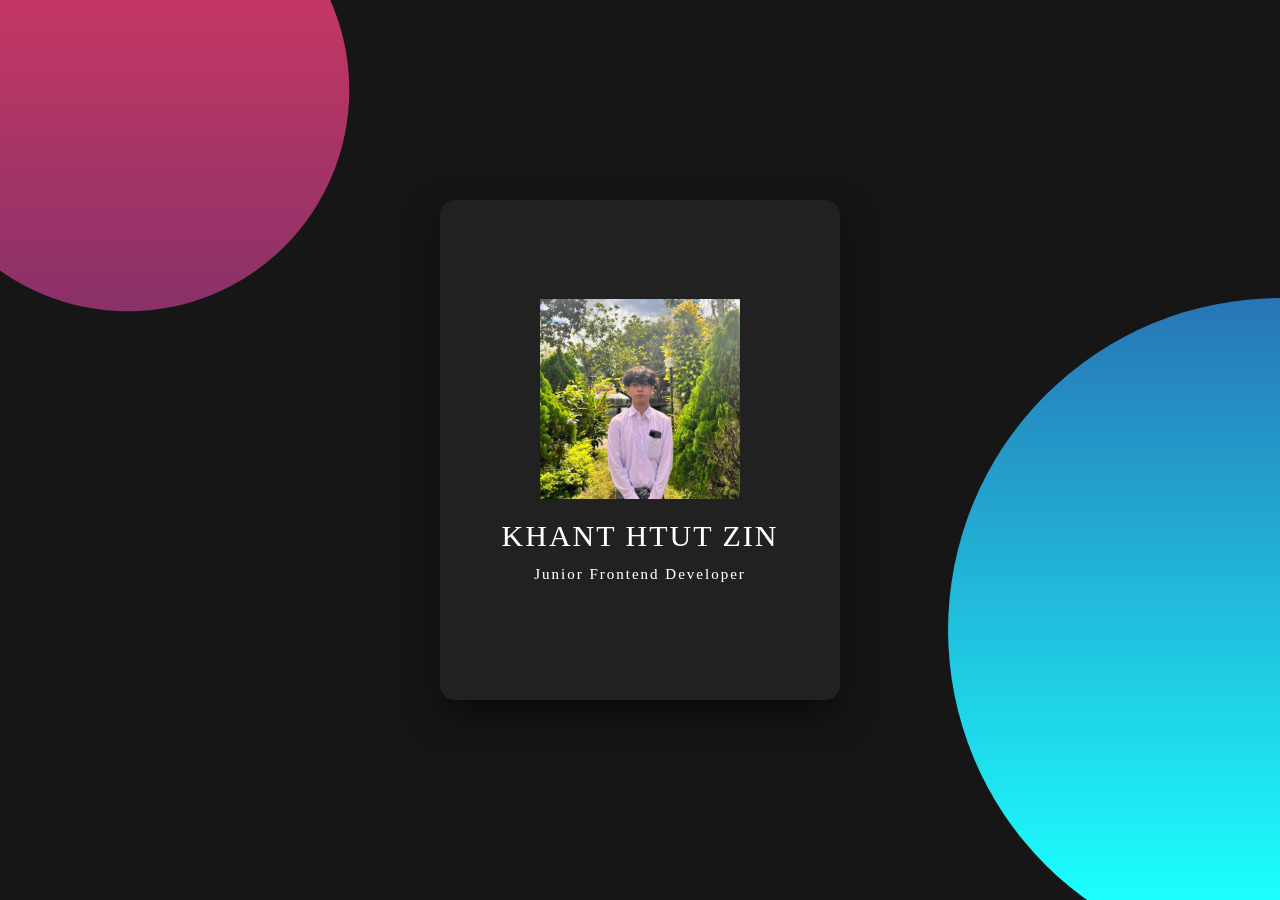
<file: index.html>
<!DOCTYPE html>
<html lang="en">
<head>
    <meta charset="UTF-8">
    <meta name="viewport" content="width=device-width, initial-scale=1.0">
    <title>Khant Htut Zin</title>
    <link rel="stylesheet" href="style.css">
    <link rel="stylesheet" href="https://cdnjs.cloudflare.com/ajax/libs/font-awesome/5.15.4/css/all.min.css" integrity="sha512-1ycn6IcaQQ40/MKBW2W4Rhis/DbILU74C1vSrLJxCq57o941Ym01SwNsOMqvEBFlcgUa6xLiPY/NS5R+E6ztJQ==" crossorigin="anonymous" referrerpolicy="no-referrer" />
</head>
<body>
        <section>
            <div class="container">
                <div class="card">
                    <div class="content">
                        <div class="imgBx">
                            <img src="./images/mypf3.jpg">
                        </div>
                        <div class="contentBx">
                            <h2>Khant Htut Zin<br><span>Junior Frontend Developer</span></h2>
                        </div>
                    </div>
                    <ul class="sci">
                        <li>
                            <a href="https://www.facebook.com/herfavmatthew" target="_blank">
                                <i class="fab fa-facebook fa-2x">
                                    <div class="text1">
                                        <span>Fb</span>
                                    </div>
                                </i>
                            </a>
                        </li>
                        <li>
                            <a href="https://github.com/Khanthtutzin" target="_blank">
                                <i class="fab fa-github fa-2x">
                                    <div class="text3">
                                        <span>Github</span>
                                    </div>
                                </i>
                            </a>
                        </li>
                        <li>
                            <a href="mailto:khanthtutzin@gmail.com" target="_blank">
                                <i class="fas fa-envelope fa-2x">
                                    <div class="text">
                                        <span>Email</span>
                                    </div>
                                </i>
                            </a>
                        </li>
                        <li>    
                            <a href="aboutme.html">
                                <i class="fas fa-user fa-2x">
                                    <div class="text">
                                        <small>About</small>
                                    </div>
                                </i>
                            </a>
                        </li>
                    </ul>
                </div>
        </section>
</body>
</html>
</file>
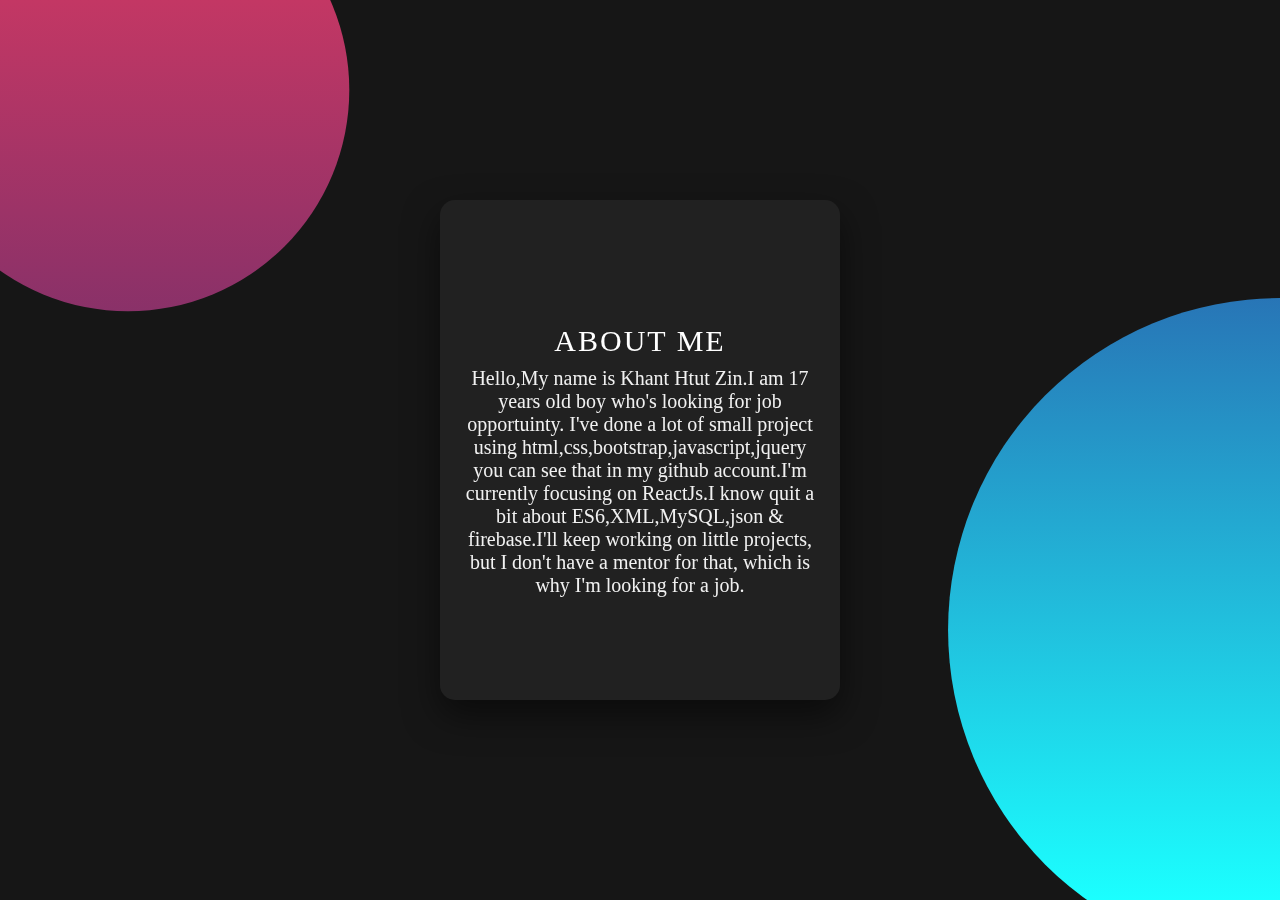
<file: aboutme.html>
<!DOCTYPE html>
<html lang="en">

<head>
    <meta charset="UTF-8">
    <meta name="viewport" content="width=device-width, initial-scale=1.0">
    <title>About me</title>
    <link rel="stylesheet" href="style.css">
    <link rel="stylesheet" href="https://cdnjs.cloudflare.com/ajax/libs/font-awesome/5.15.4/css/all.min.css"
        integrity="sha512-1ycn6IcaQQ40/MKBW2W4Rhis/DbILU74C1vSrLJxCq57o941Ym01SwNsOMqvEBFlcgUa6xLiPY/NS5R+E6ztJQ=="
        crossorigin="anonymous" referrerpolicy="no-referrer" />
</head>

<body>
    <section>
        <div class="container">
            <div class="card">
                <div class="content">
                    <div class="contentBx">
                       <div class="contentTx">
                            <h2>About me</h2>
                            <p>Hello,My name is Khant Htut Zin.I am 17 years old boy who's looking for job opportuinty. I've done a lot of small project using html,css,bootstrap,javascript,jquery you can see that in my github account.I'm currently focusing on ReactJs.I know quit a bit about ES6,XML,MySQL,json & firebase.I'll keep working on little projects, but I don't have a mentor for that, which is why I'm looking for a job.</p>
                       </div>
                    </div>
                </div>
                <ul class="sci">
                    <li>
                        <a href="index.html"><i class="fas fa-arrow-left"></i></a>
                    </li>
                </ul>
            </div>
        </div>
    </section>
</body>

</html>
</file>
<file: style.css>
* {
	margin: 0;
	padding: 0;
}

body {
	display: flex;
	justify-content: center;
	align-items: center;
	flex-wrap: wrap;
	background: #161616;
	min-height: 100vh;
}

section::before {
	content: '';
	position: absolute;
	top: 0;
	left: 0;
	width: 100%;
	height: 100%;
	background: linear-gradient(#2E3192,#1BFFFF);
	clip-path: circle(30% at right 70%);
}

section::after {
	content: '';
	position: absolute;
	top: 0;
	left: 0;
	width: 100%;
	height: 100%;
	background: linear-gradient(#C33764,#1D2671);
	clip-path: circle(20% at 10% 10%);
}

.container {
	position: relative;
	z-index: 1;
	display: flex;
	justify-content: center;
	align-items: center;
	flex-wrap: wrap;
	margin: 40px 0;
}

.container .card {
	position: relative;
	width: 400px;
	height: 500px;
	background: rgba(255, 255, 255, 0.05);
	margin: 20px;
	box-shadow: 0 15px 35px rgba(0, 0, 0, 0.5);
	border-radius: 15px;
	display: flex;
	justify-content: center;
	align-items: center;
	backdrop-filter: blur(10px);
}

.container .card .content {
	position: relative;
	display: flex;
	justify-content: center;
	align-items: center;
	flex-direction: column;
	transition: 0.5s;
}

.container .card:hover .content {
	transform: translateY(-20px);
}

.container .card .content .imgBx {
	position: relative;
	width: 200px;
	height: 200px;
	overflow: hidden;
}

.container .card .content .imgBx img {
	position: absolute;
	top: 0;
	left: 0;
	width: 100%;
	height: 100%;
	object-fit: cover;
}

.container .card .content .contentBx h2 {
	color: #fff;
	text-transform: uppercase;
	letter-spacing: 2px;
	font-weight: 500;
	font-size: 30px;
	text-align: center;
	margin: 20px 0 10px;
	line-height: 1.1em;
}

.container .card .content .contentBx h2 span {
	font-size: 15px;
	font-weight: 300;
	text-transform: initial;
}

.container .card .sci {
	position: absolute;
	bottom: 50px;
	display: flex;
}

.container .card .sci li {
	list-style: none;
	margin: 0 10px;
	transform: translateY(40px);
	transition: 0.5s;
	opacity: 0;
}

.container .card:hover .sci li {
	transform: translateY(0px);
	opacity: 1;
}

.container .card .sci li a {
	color: #fff;
	font-size: 20px;
}

.container .card .sci li a .text1{
	font-size: 17px;
	margin-top: 5px;
	margin-left: 12px;
	color: #ddd;
}

.container .card .sci li a .text3 {
	font-size: 17px;
	margin-top: 5px;
	margin-left:-5px;
	color: #ddd;
}

.container .card .sci li a .text{
	font-size: 17px;
	margin-top: 5px;
	color: #ddd;
}

.contentTx{
	padding: 20px 20px;
}

p{
	text-align: center;
	color: #f1f1f1;
	font-size: 20px;
}
</file>
